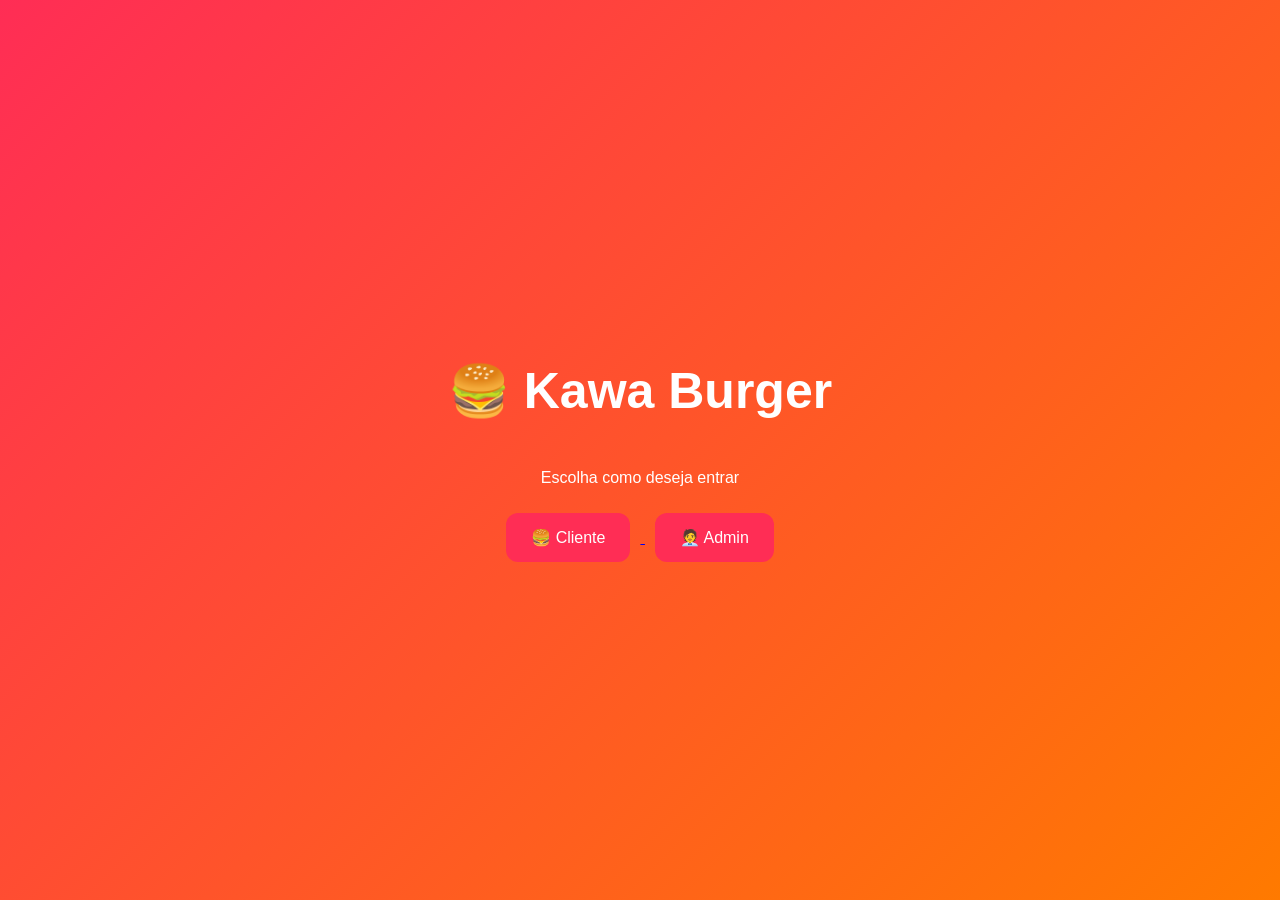
<file: templates/home.html>
<!DOCTYPE html>
<html>
<head>
    <title>Kawa Burger</title>
    <link rel="stylesheet" href="/static/css/style.css">
</head>
<body>

<div class="home">

    <h1>🍔 Kawa Burger</h1>
    <p>Escolha como deseja entrar</p>

    <div class="buttons">

        <a href="/cardapio">
            <button>🍔 Cliente</button>
        </a>

        <a href="/login">
            <button>🧑‍💼 Admin</button>
        </a>

    </div>

</div>

</body>
</html>
</file>
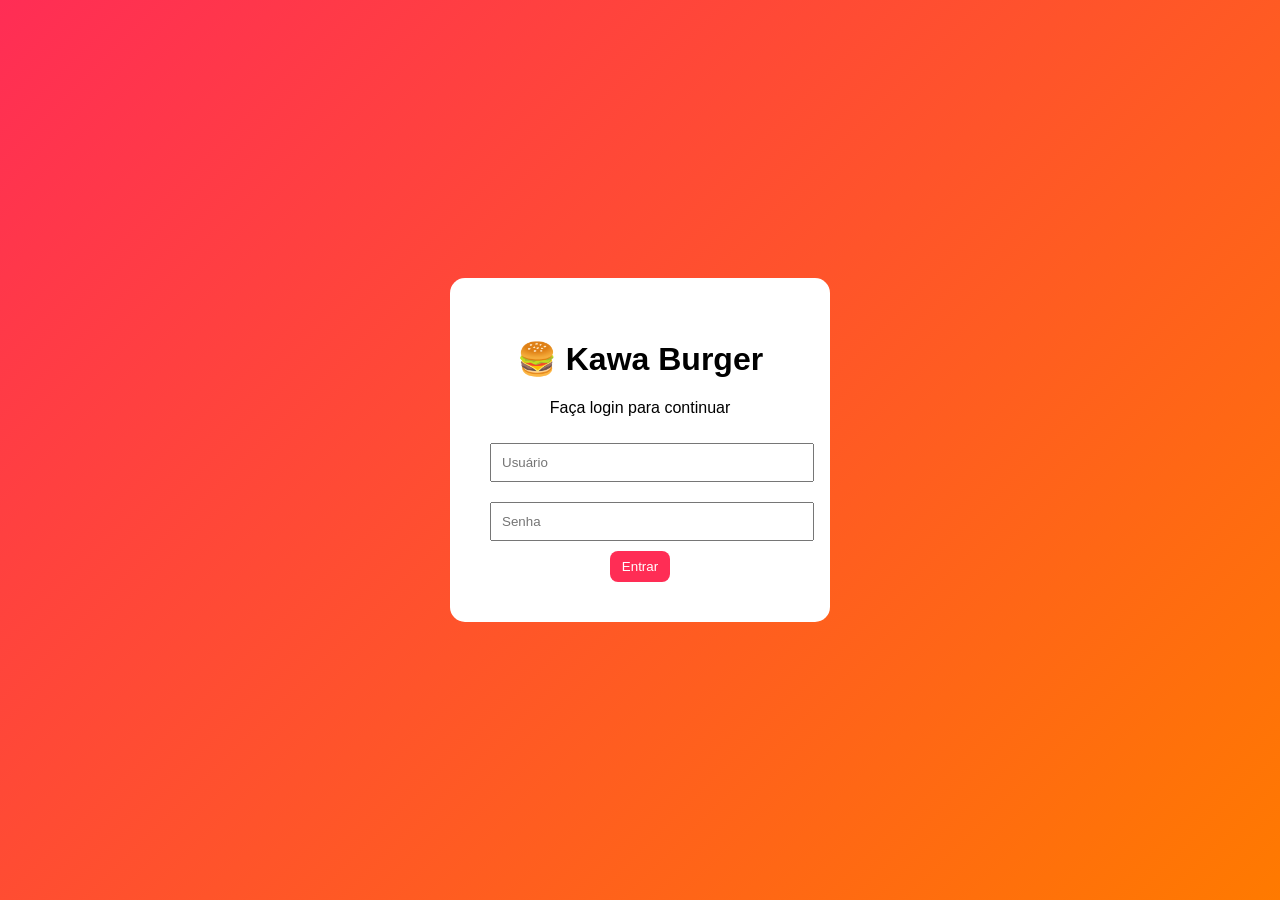
<file: templates/login.html>
<!DOCTYPE html>
<html>
<head>
<link rel="stylesheet" href="/static/css/style.css">
</head>
<body class="login-body">

<div class="login-box">

    <h1>🍔 Kawa Burger</h1>
    <p>Faça login para continuar</p>

    <form method="POST">
        <input name="username" placeholder="Usuário">
        <input name="password" type="password" placeholder="Senha">

        <button>Entrar</button>
    </form>

</div>

</body>
</html>
</file>
<file: static/css/style.css>
body {
    font-family: Arial;
    margin: 0;
    background: #f4f4f4;
}

header {
    background: #ff2d55;
    color: white;
    padding: 15px;
    display: flex;
    justify-content: space-between;
}

.container {
    padding: 20px;
}

.card {
    background: white;
    padding: 15px;
    margin: 10px 0;
    border-radius: 10px;
}

button {
    background: #ff2d55;
    color: white;
    border: none;
    padding: 8px 12px;
    border-radius: 8px;
}
.home {
    height: 100vh;
    display: flex;
    flex-direction: column;
    justify-content: center;
    align-items: center;
    background: linear-gradient(135deg, #ff2d55, #ff7a00);
    color: white;
}

.home h1 {
    font-size: 50px;
}

.buttons button {
    margin: 10px;
    padding: 15px 25px;
    border-radius: 12px;
    border: none;
    cursor: pointer;
    font-size: 16px;
}

.cart {
    position: fixed;
    right: -400px;
    top: 0;
    width: 350px;
    height: 100%;
    background: white;
    box-shadow: -2px 0 10px rgba(0,0,0,0.2);
    transition: 0.3s;
    padding: 20px;
    z-index: 999;
}

.cart.open {
    right: 0;
}

.cart-header {
    display:flex;
    justify-content: space-between;
}

.cart-btn {
    position: fixed;
    right: 20px;
    bottom: 20px;
    background: #ff2d55;
    color: white;
    padding: 15px;
    border-radius: 50%;
}
.login-body {
    background: linear-gradient(135deg,#ff2d55,#ff7a00);
    height: 100vh;
    display:flex;
    justify-content:center;
    align-items:center;
    font-family: Arial;
}

.login-box {
    background:white;
    padding:40px;
    border-radius:15px;
    text-align:center;
    width:300px;
}

.login-box input {
    width:100%;
    margin:10px 0;
    padding:10px;
}
.sidebar {
    width:200px;
    height:100vh;
    background:#111;
    color:white;
    position:fixed;
    padding:20px;
}

.sidebar a {
    color:white;
    display:block;
    margin:10px 0;
}

.main {
    margin-left:220px;
    padding:20px;
}

.cards {
    display:flex;
    gap:20px;
}

.card {
    background:#f4f4f4;
    padding:20px;
    border-radius:10px;
}
</file>
